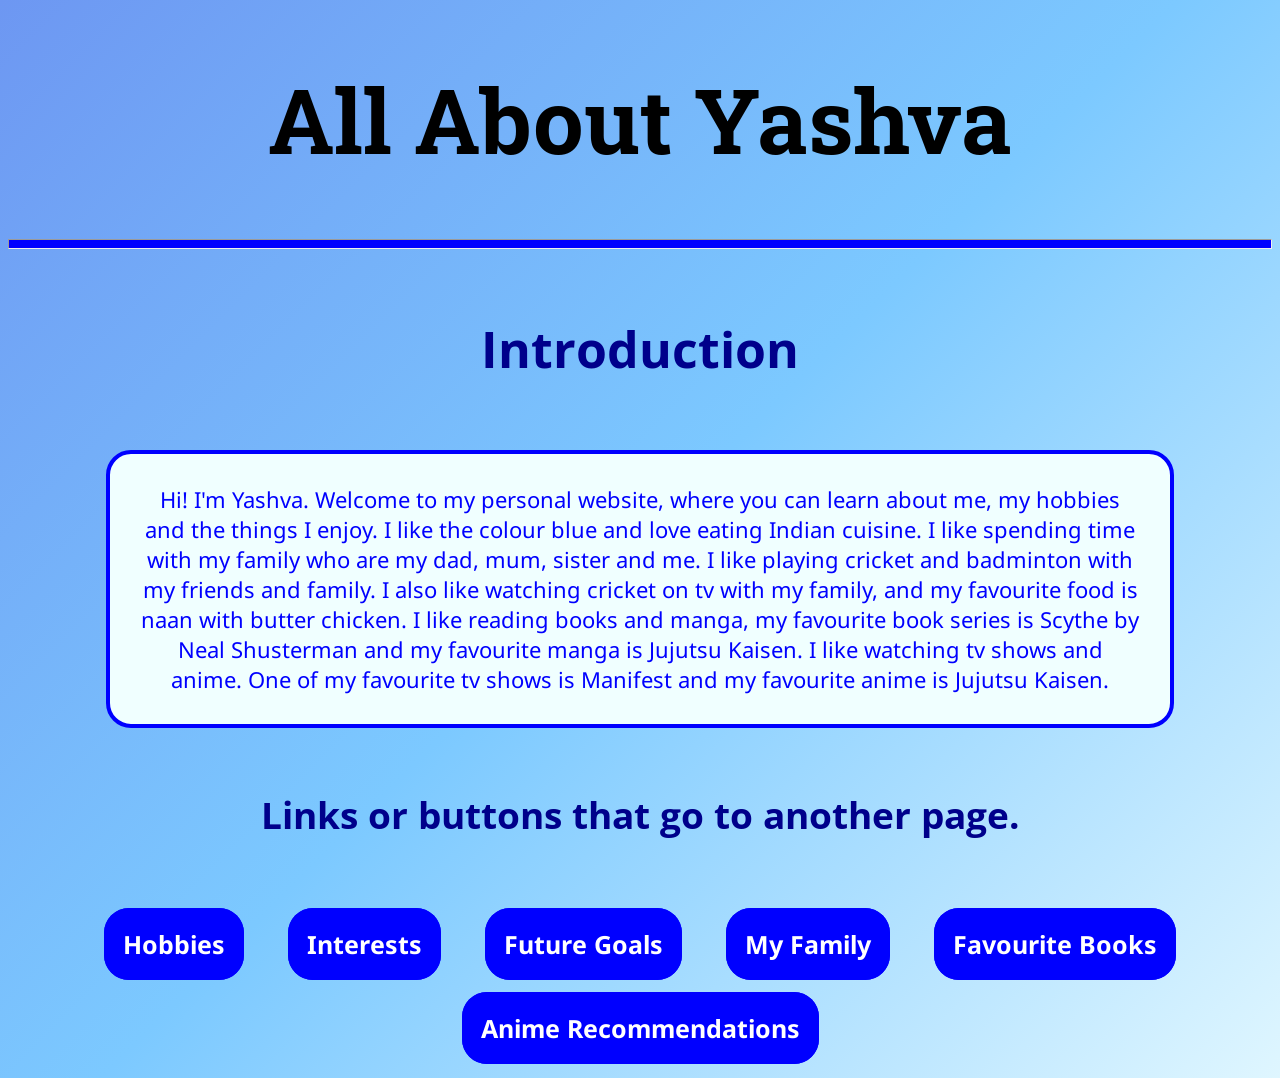
<file: index.html>
<!DOCTYPE html>
<html>
<head>
    
<link href="PassionProject.css" rel="stylesheet">
</head>

<body>
<h1>All About Yashva</h1>
<hr>
<h4>Introduction</h4>
<p id="bigwriting">Hi! I'm Yashva. Welcome to my personal website,
                where you can learn about me, my hobbies and the
                things I enjoy. 
    I like the colour blue and love eating Indian cuisine. 
    I like spending time with my family who are my dad, mum, sister and me. 
    I like playing cricket and badminton with my friends and family. 
    I also like watching cricket on tv with my family, and my favourite food is 
    naan with butter chicken. 
    I like reading books and manga, my favourite book series is Scythe by 
    Neal Shusterman and my favourite manga is Jujutsu Kaisen. 
    I like watching tv shows and anime. One of my favourite tv shows is 
    Manifest and my favourite anime is Jujutsu Kaisen. </p>

<h5>Links or buttons that go to another page.</h5>
<h6 id="Button_Options"><a href="hobbies.html" class="hover-button">Hobbies</a></h6>
<h6 id="Button_Options"><a href="Interests.html" class="hover-button">Interests</a></h6>
<h6 id="Button_Options"><a href="FutureGoals.html" class="hover-button">Future Goals</a></h6>
<h6 id="Button_Options"><a href="MyFamily.html" class="hover-button">My Family</a></h6>
<h6 id="Button_Options"><a href="Books.html" class="hover-button">Favourite Books</a></h6>
<h6 id="Button_Options"><a href="Anime.html" class="hover-button">Anime Recommendations</a></h6>







</body>
</html>
</file>
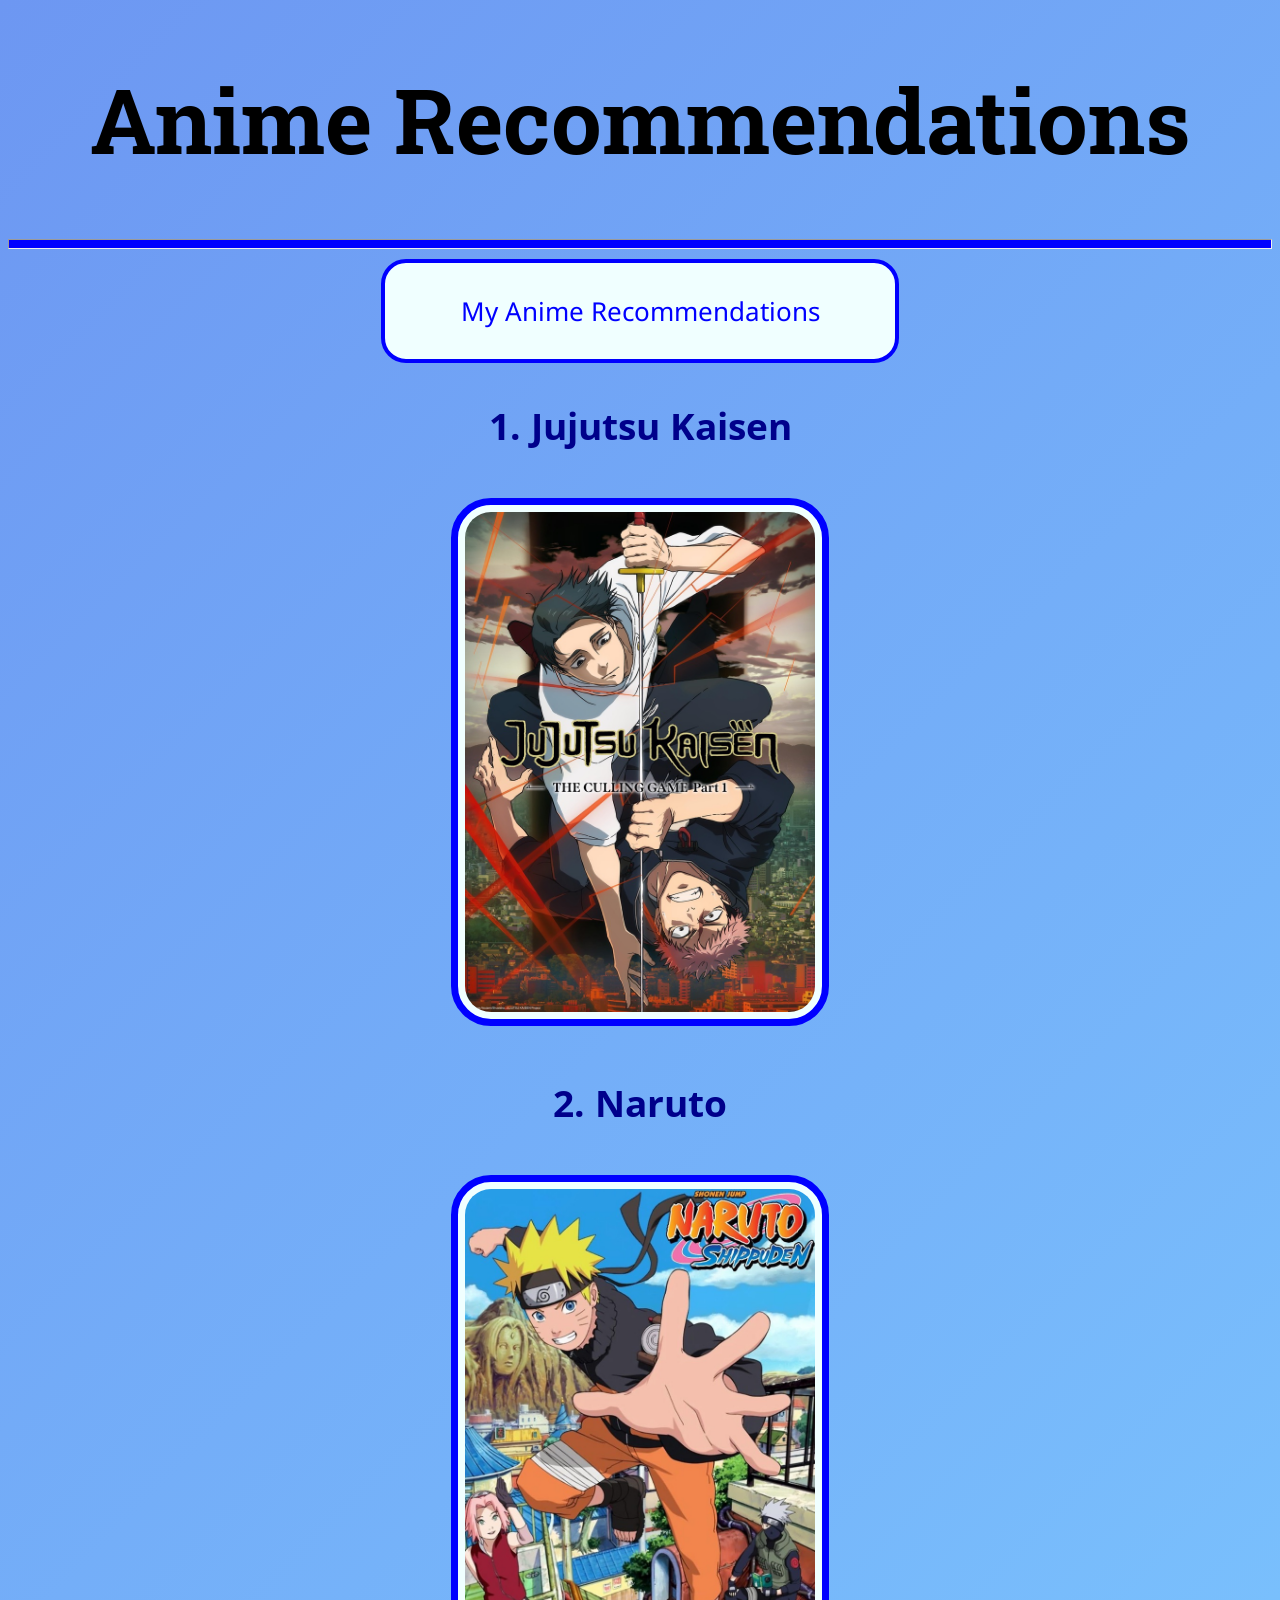
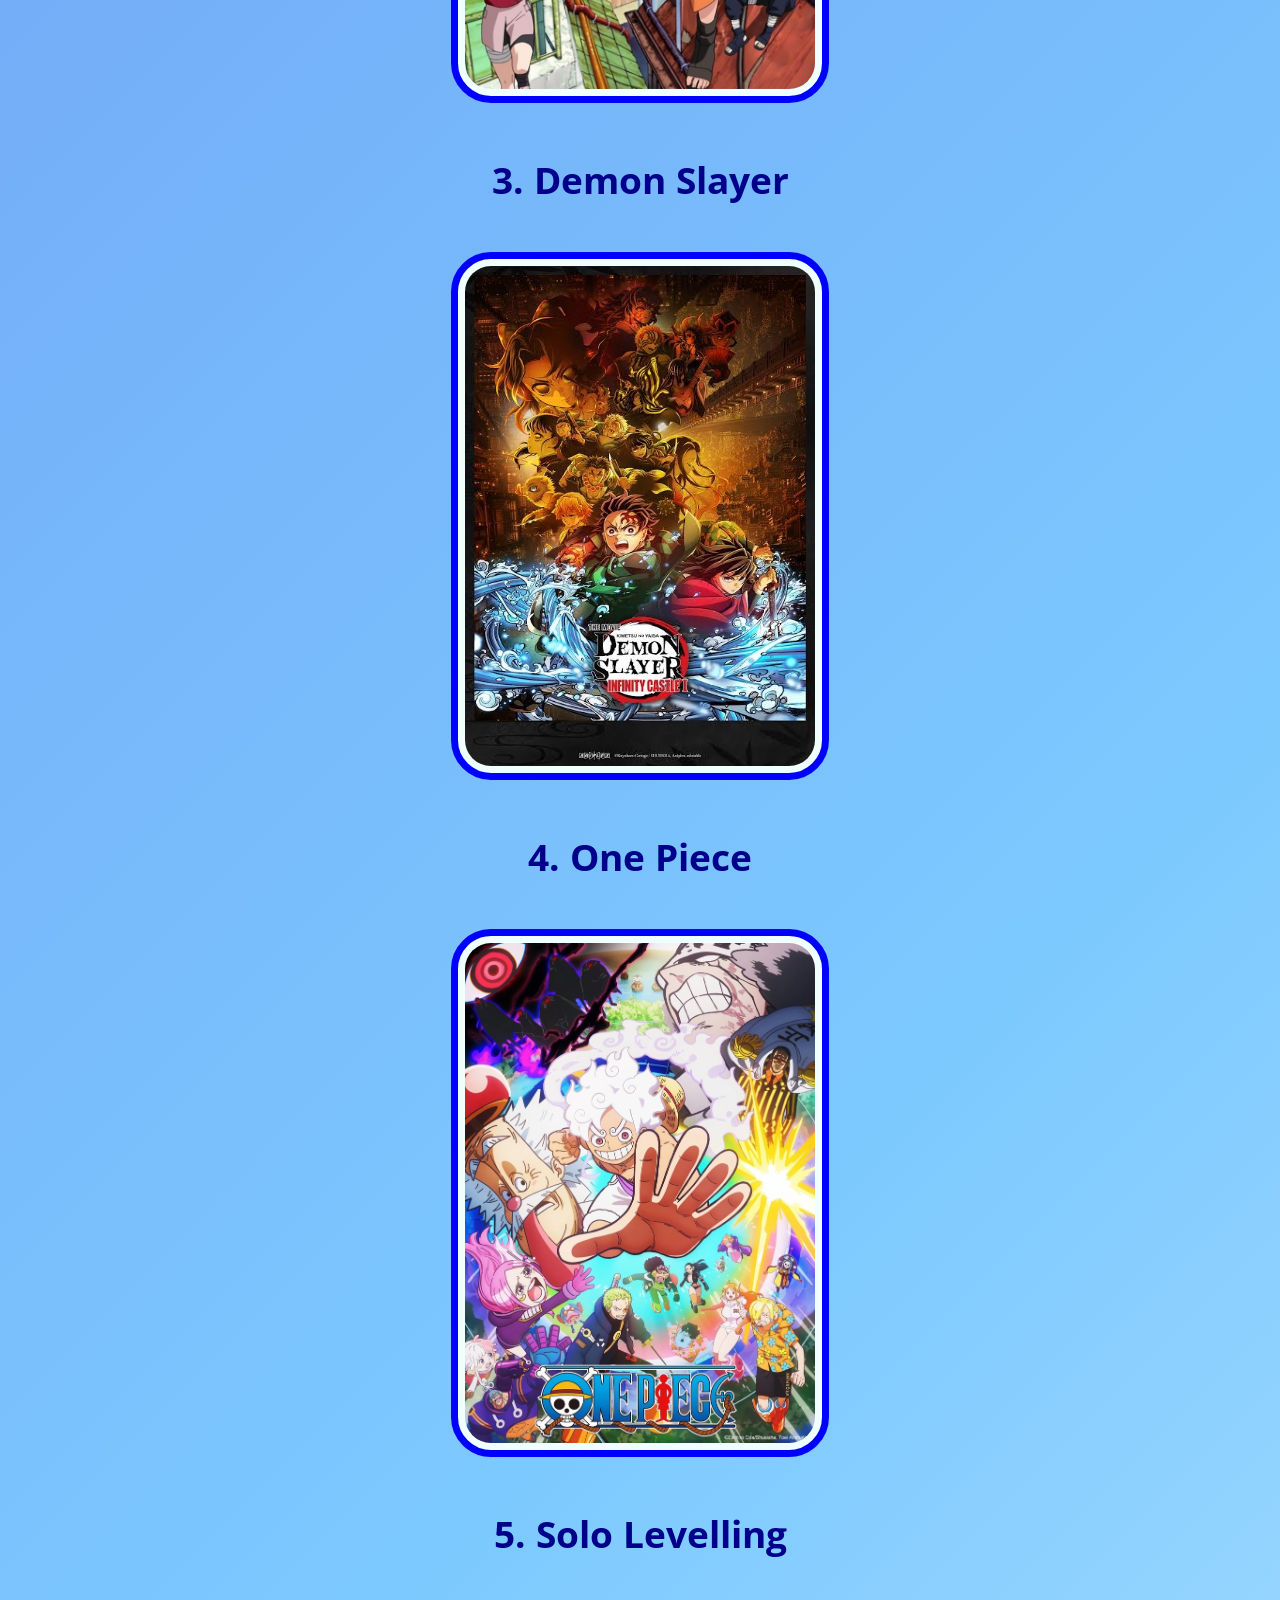
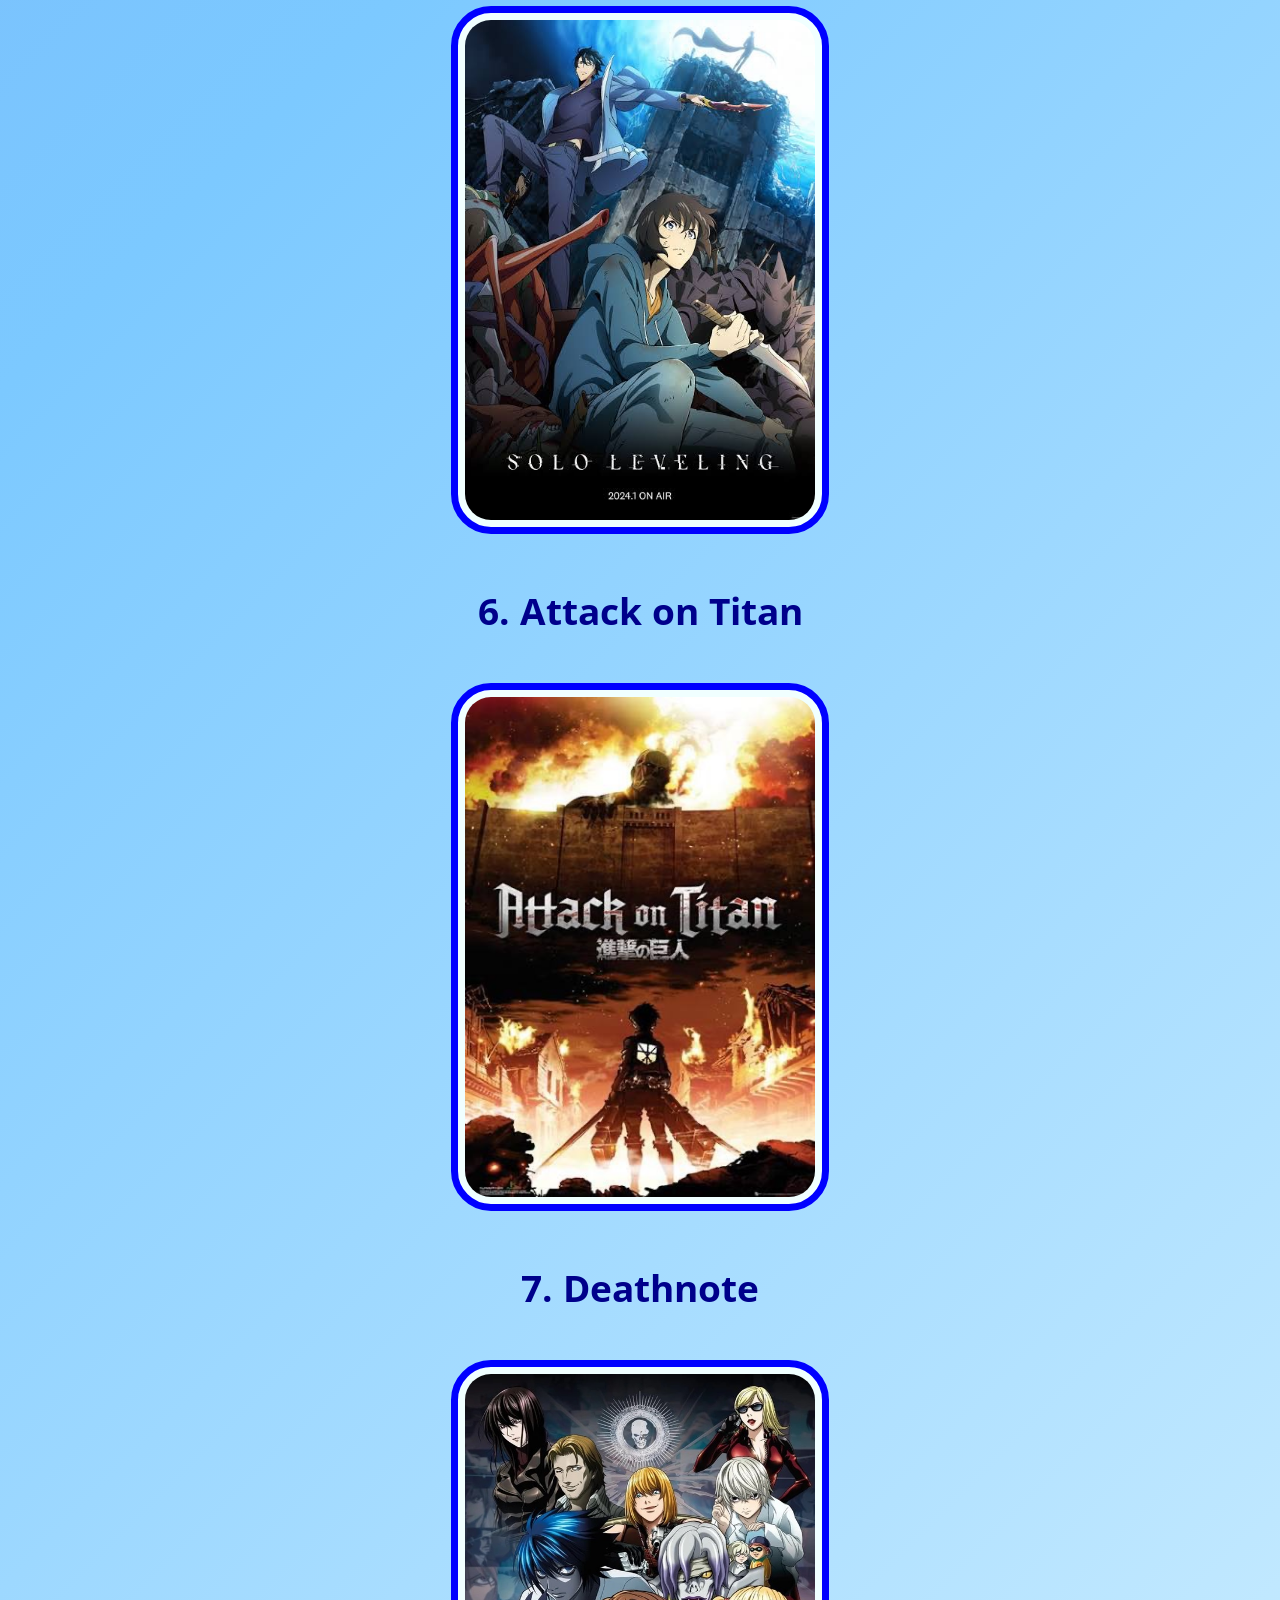
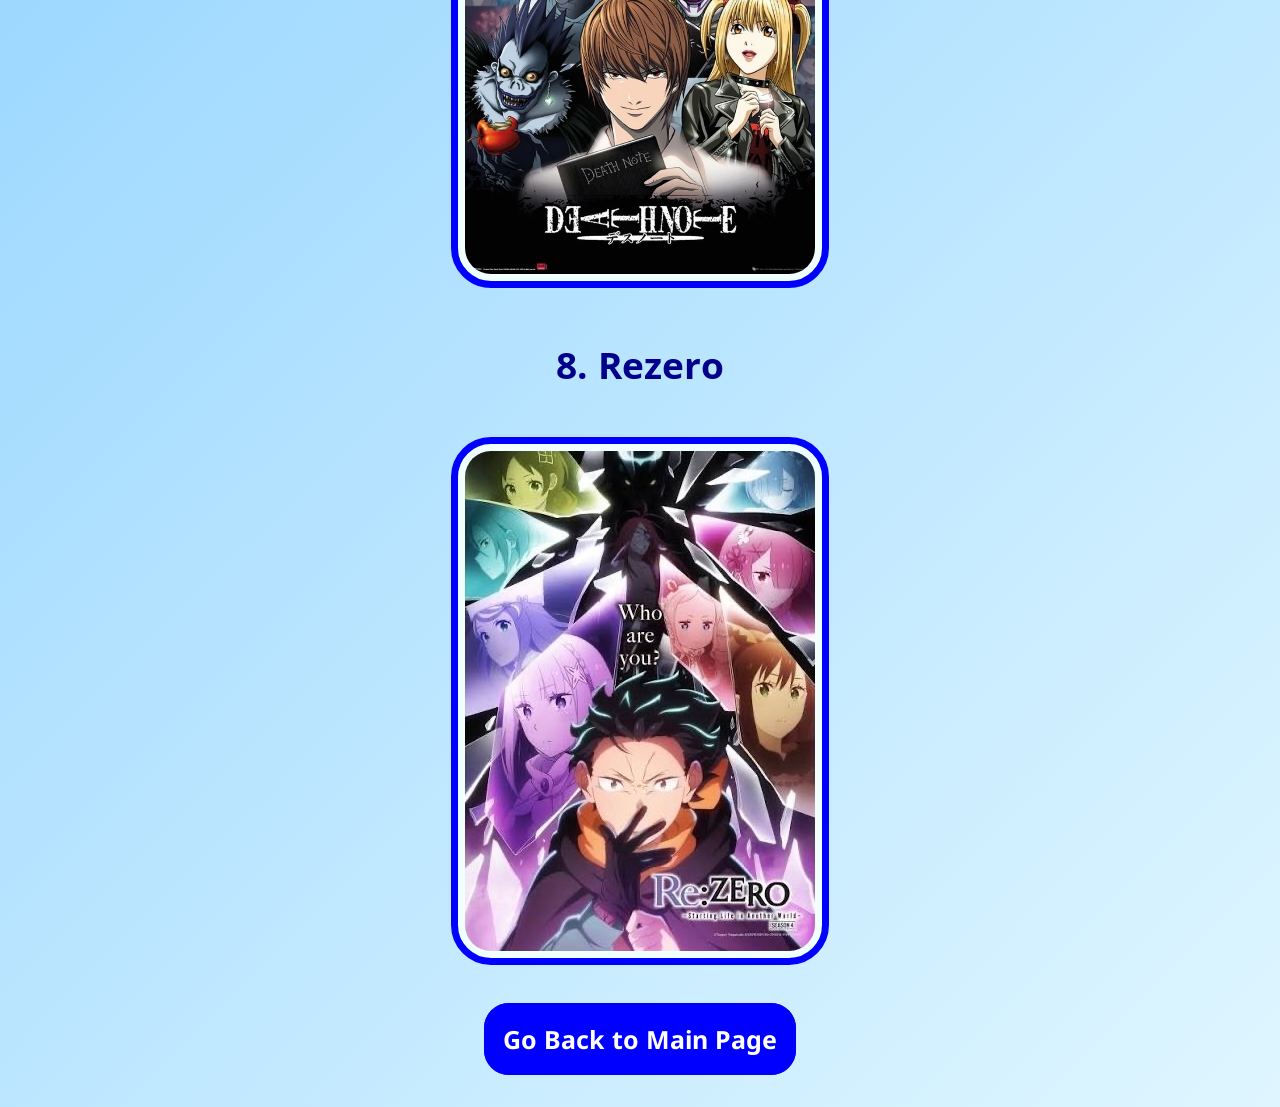
<file: Anime.html>
<!DOCTYPE html>
<html>
<head>
<link href="PassionProject.css" rel="stylesheet">

</head>

<body>
<h1>Anime Recommendations</h1>
<hr>
<p id="smallerwidth">My Anime Recommendations</p>

<h3 id="List2"> 1. Jujutsu Kaisen</h3>
<img src="Jjk.jpeg" alt="Scythe" id="Picture">


<h3 id="List2"> 2. Naruto</h3>
<img src="Naruto.jpeg" alt="Scythe" id="Picture">


<h3 id="List2"> 3. Demon Slayer</h3>
<img src="Demonslayer.jpeg" alt="Scythe" id="Picture">


<h3 id="List2"> 4. One Piece</h3>
<img src="Onepiece.jpeg" alt="Scythe" id="Picture">


<h3 id="List2"> 5. Solo Levelling </h3>
<img src="SoloLevelling.jpeg" alt="Scythe" id="Picture">


<h3 id="List2"> 6. Attack on Titan</h3>
<img src="Attackontitan.jpeg" alt="Scythe" id="Picture">


<h3 id="List2"> 7. Deathnote</h3>
<img src="Deathnote.jpeg" alt="Scythe" id="Picture">


<h3 id="List2"> 8. Rezero</h3>
<img src="Rezero.jpeg" alt="Scythe" id="Picture">
<br>
<br>


<h6 id="Button Options"><a href="index.html" class="hover-button">Go Back to Main Page</a></h6>

<br>
</body>
</html>
</file>
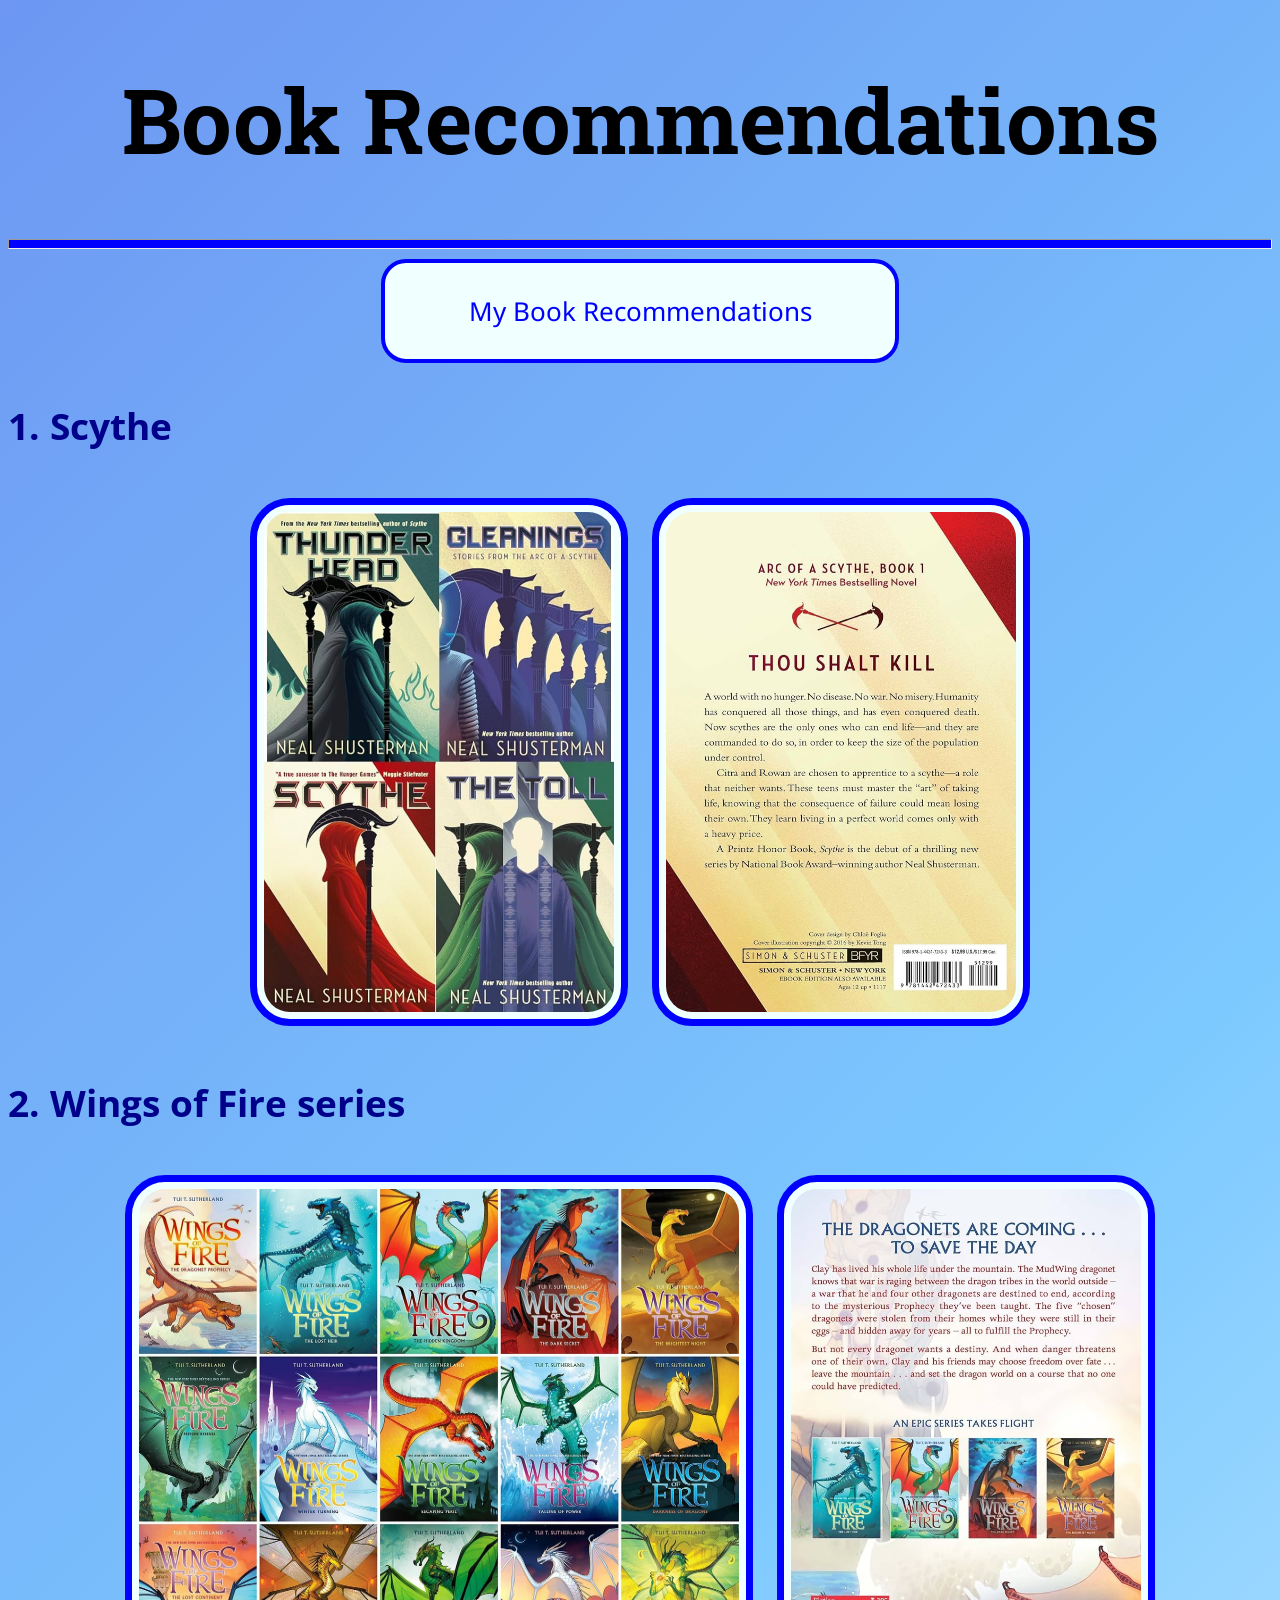
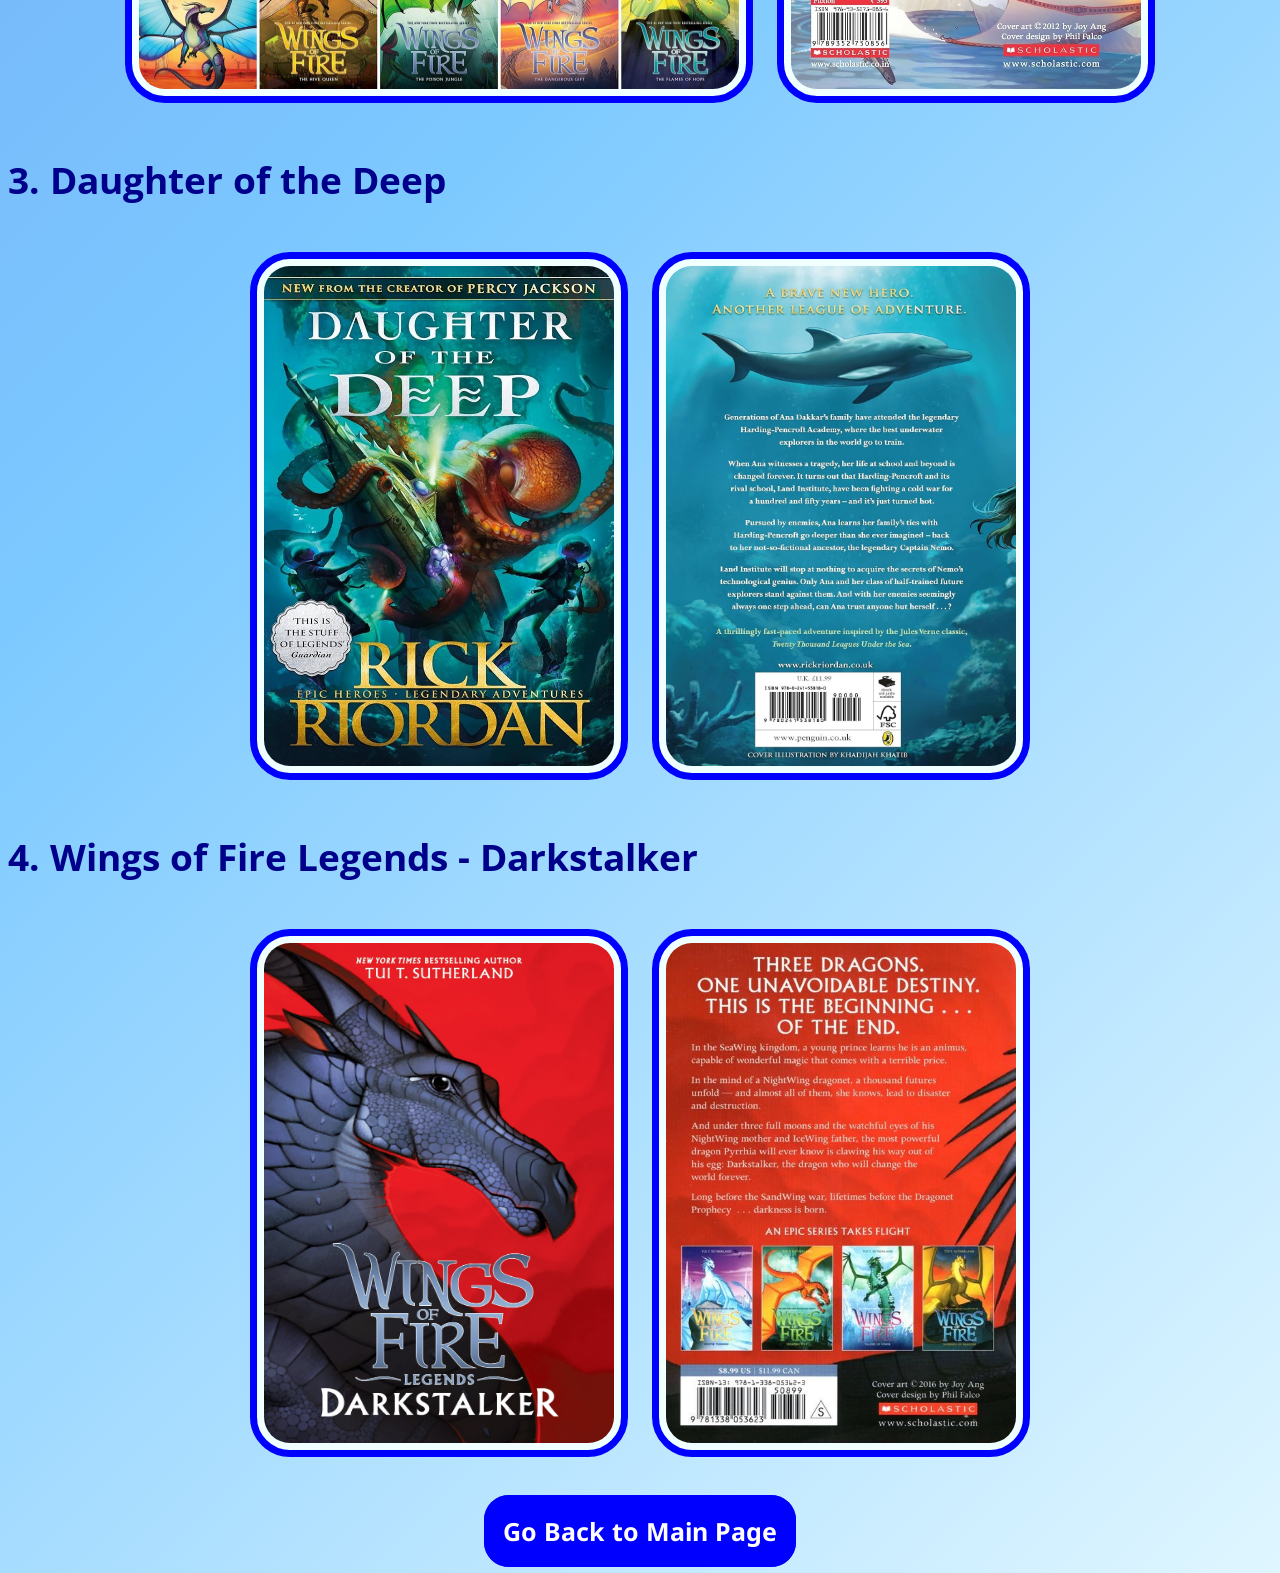
<file: Books.html>
<!DOCTYPE html>
<html>
<head>
<link href="PassionProject.css" rel="stylesheet">

</head>

<body>
<h1>Book Recommendations</h1>
<hr>
<p id="smallerwidth">My Book Recommendations</p>

<h3 id="List"> 1. Scythe</h3>
<img src="Scythe.jpeg" alt="Scythe" id="Picture">
<img src="Scytheblurb.jpeg" alt="Scythe" id="Picture">


<h3 id="List"> 2. Wings of Fire series</h3>
<img src="wingsoffireseries.jpeg" alt="Wingsoffire" id="WOF">
<img src="WOFblurb.jpeg" alt="Wingsoffire" id="Picture">


<h3 id="List"> 3. Daughter of the Deep</h3>
<img src="Daughterofthedeep.jpeg" alt="Daughterofthedeep" id="Picture">
<img src="Daughterofthedeepblurb.jpeg" alt="Daughterofthedeep" id="Picture">


<h3 id="List"> 4. Wings of Fire Legends - Darkstalker</h3>
<img src="Darkstalker.jpeg" alt="Darkstalker" id="Picture">
<img src="Darkstalkerblurb.jpeg" alt="Darkstalker" id="Picture">

<br>
<br>

<h6 id="Button Options"><a href="index.html" class="hover-button">Go Back to Main Page</a></h6>


</body>
</html>
</file>
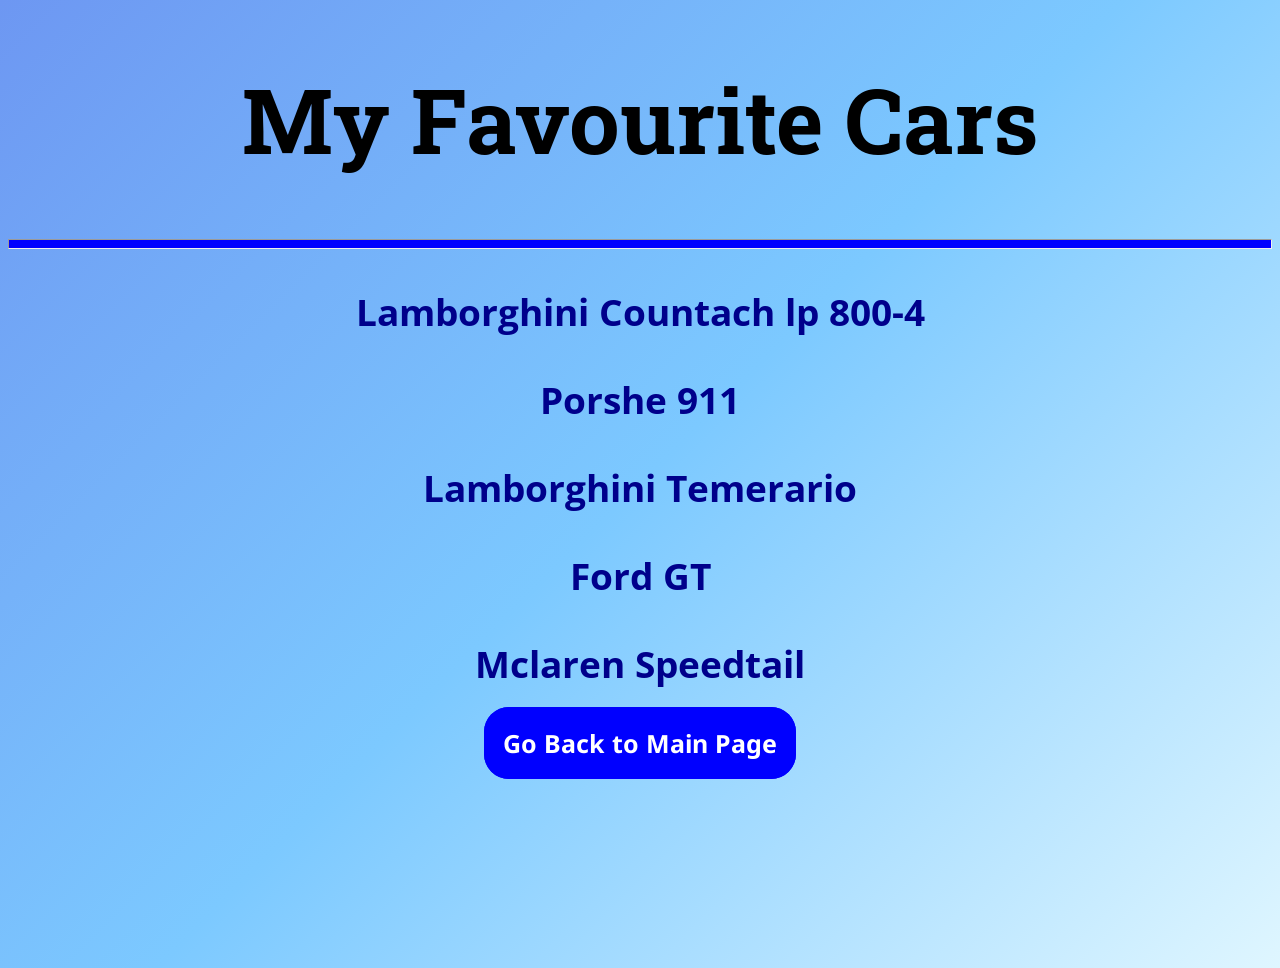
<file: Car.html>
<!DOCTYPE html>
<html>
<head>
<link href="PassionProject.css" rel="stylesheet">

</head>

<body>
<h1>My Favourite Cars</h1>
<hr>

<h3>Lamborghini Countach lp 800-4</h3>

<h3>Porshe 911</h3>

<h3>Lamborghini Temerario</h3>

<h3>Ford GT</h3>

<h3>Mclaren Speedtail</h3>

<h3></h3>



<h6 id="Button Options"><a href="index.html"  class="hover-button">Go Back to Main Page</a></h6>


</body>
</html>
</file>
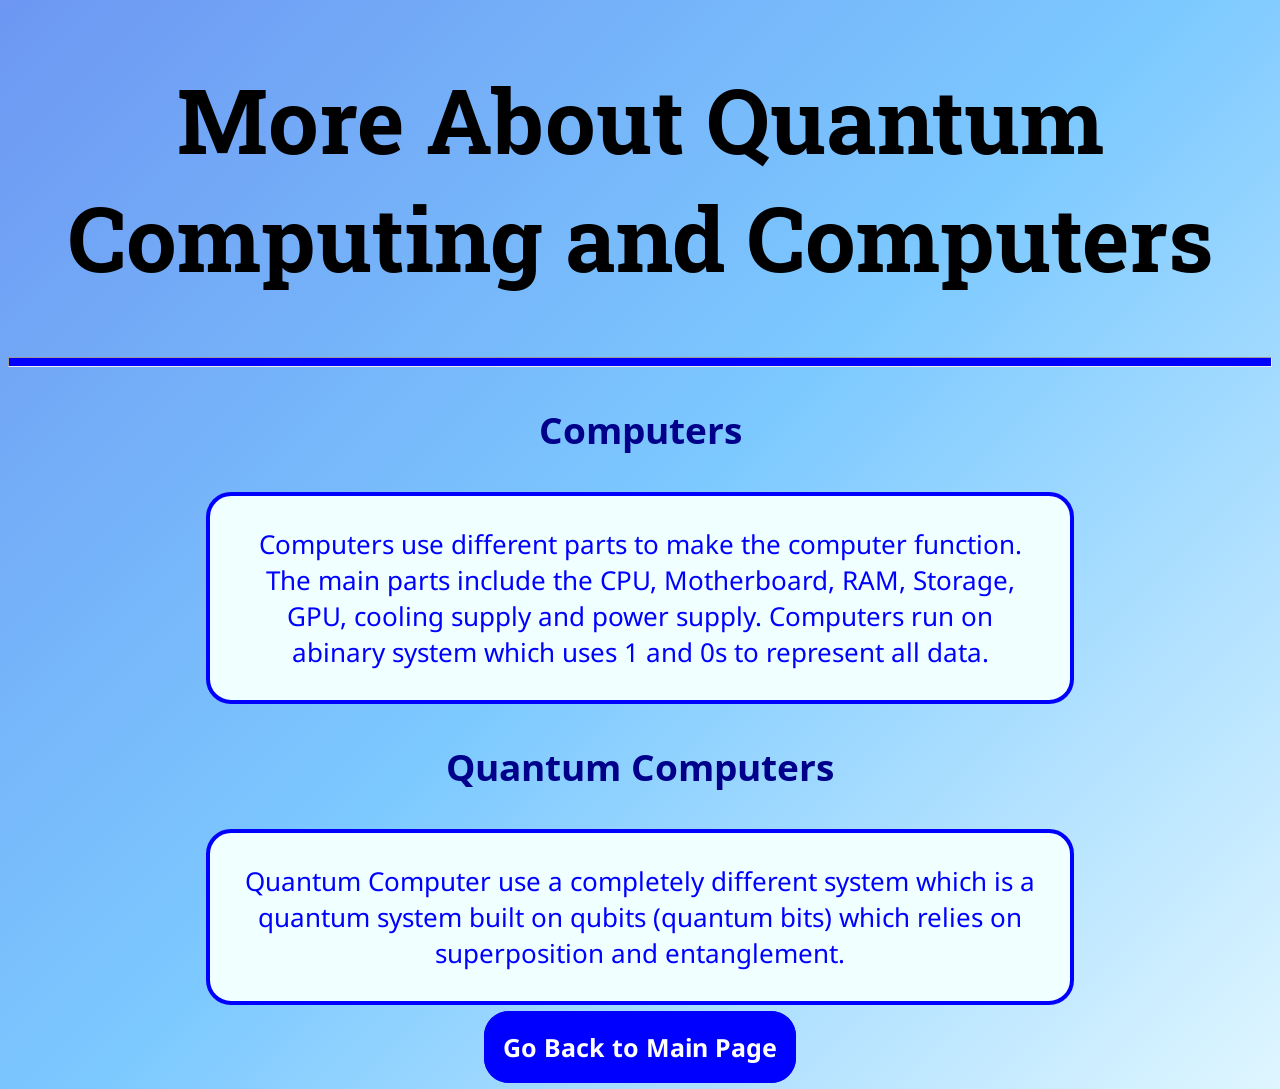
<file: Computer.html>
<!DOCTYPE html>
<html>
<head>
<link href="PassionProject.css" rel="stylesheet">

</head>

<body>
<h1>More About Quantum Computing and Computers</h1>
<hr>

<h3>Computers</h3>
<p>Computers use different parts to make the computer function. 
    The main parts include the CPU, Motherboard, RAM, Storage, GPU, cooling supply and power supply. 
    Computers run on abinary system which uses 1 and 0s to represent all data.</p>

<h3>Quantum Computers</h3>
<p>Quantum Computer use a completely different system which is a quantum system built on qubits (quantum bits) which relies on superposition and entanglement. </p>




<h6 id="Button Options"><a href="index.html"  class="hover-button">Go Back to Main Page</a></h6>


</body>
</html>
</file>
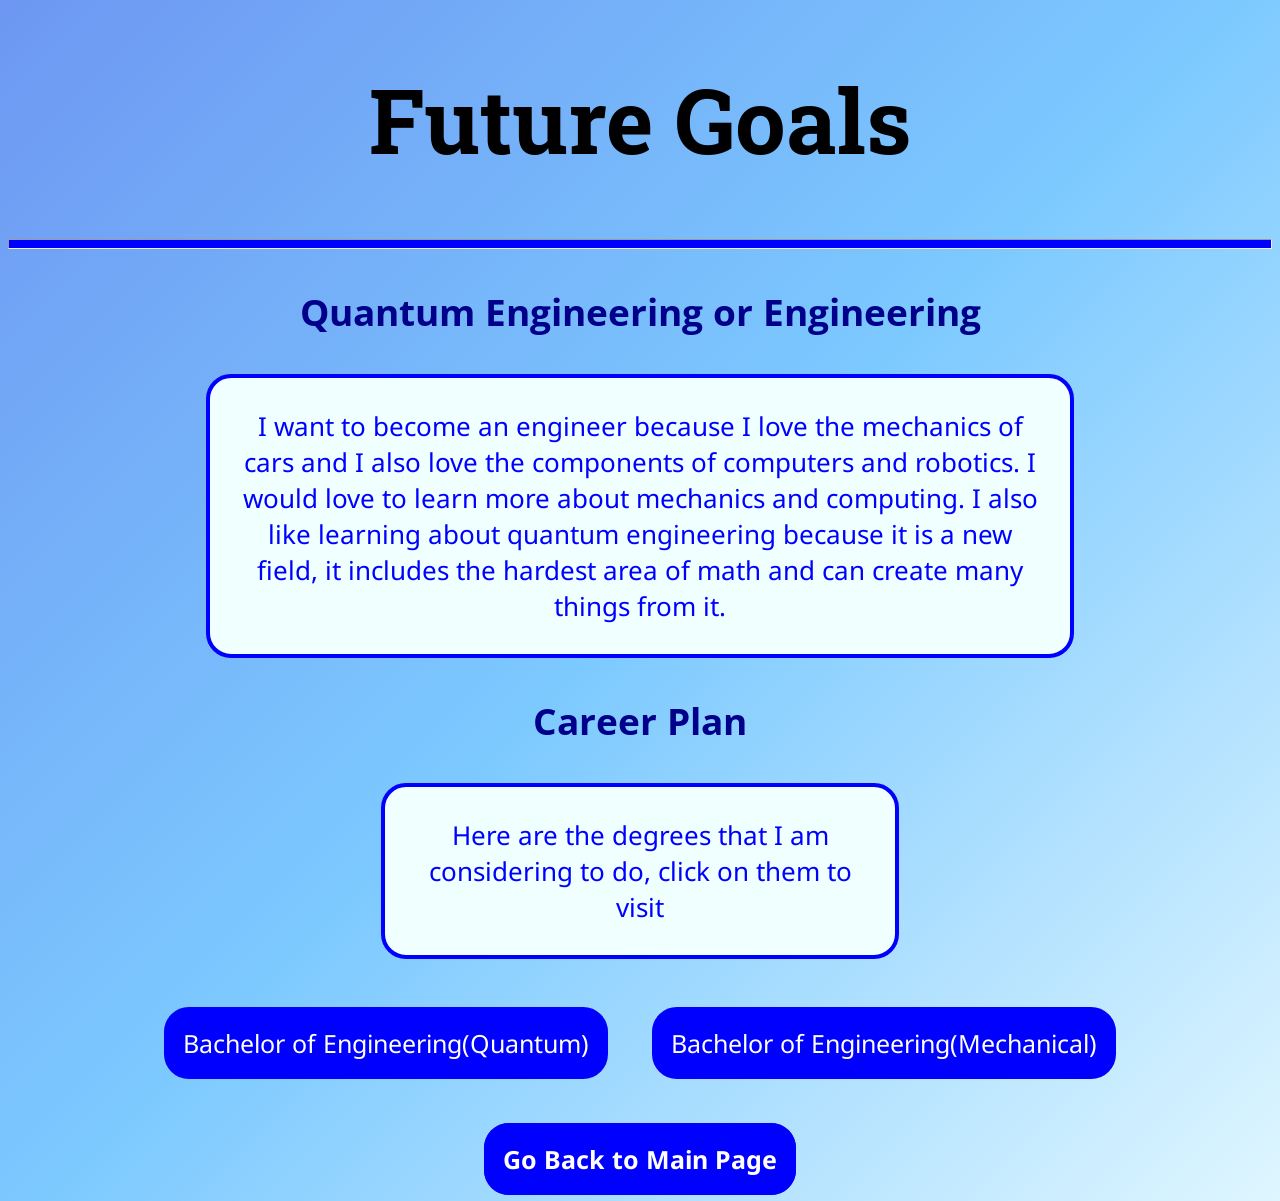
<file: FutureGoals.html>
<!DOCTYPE html>
<html>
<head>
<link href="PassionProject.css" rel="stylesheet">

</head>

<body>
<h1>Future Goals</h1>
<hr>

<h3>Quantum Engineering or Engineering</h3>
<p>I want to become an engineer because I love the mechanics of cars and 
    I also love the components of computers and robotics. 
    I would love to learn more about mechanics and computing. 
    I also like learning about quantum engineering because it is a new field, 
    it includes the hardest area of math and can create many things from it. </p>


<h3>Career Plan</h3>
<p id="smallerwidth">Here are the degrees that I am considering to do, click on them to visit</p>
<br>
<a href="https://www.unsw.edu.au/study/undergraduate/bachelor-of-engineering-honours-quantum" id="link"> Bachelor of Engineering(Quantum)</a>

<a href="https://adelaide.edu.au/study/degrees/bachelor-of-engineering-mechanical-honours/" title="Quantum engineering" id="link">Bachelor of Engineering(Mechanical)</a>
    <br>
    <br>
<h6 id="Button Options"><a href="index.html"  class="hover-button">Go Back to Main Page</a></h6>

</body>
</html>
</file>
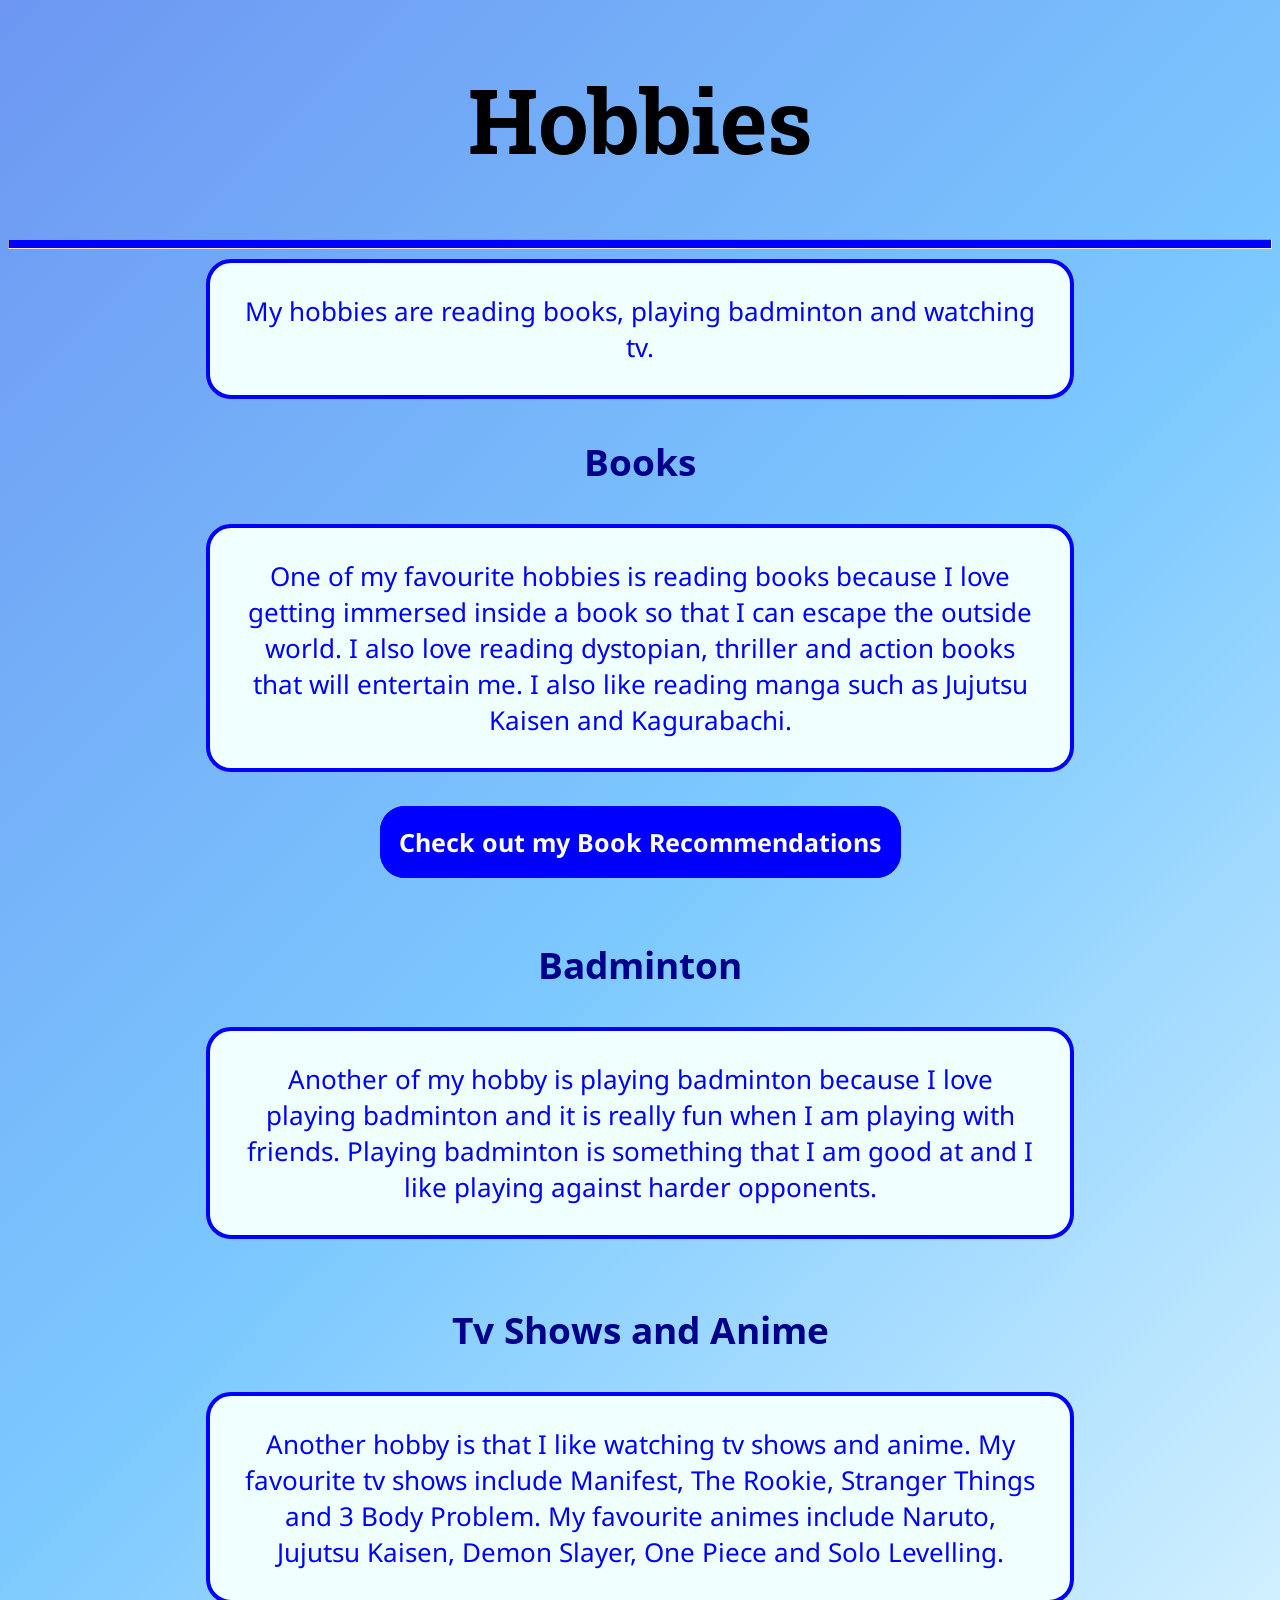
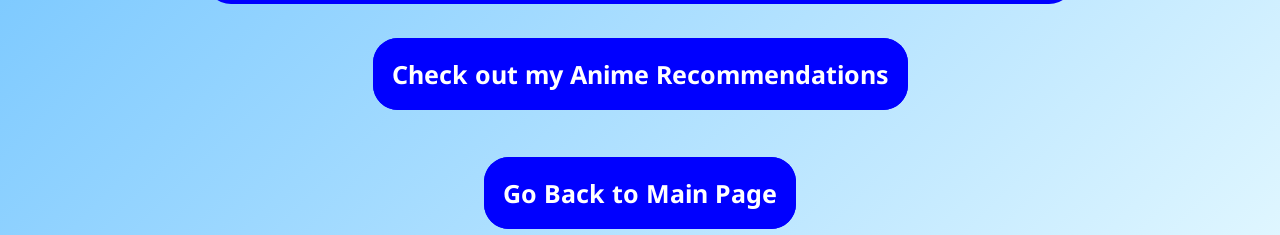
<file: hobbies.html>
<!DOCTYPE html>
<html>
<head>
<link href="PassionProject.css" rel="stylesheet">

</head>

<body>
<h1>Hobbies</h1>
<hr>
<p>My hobbies are reading books, playing badminton and watching tv.</p>

<h3>Books</h4>
    <p>One of my favourite hobbies is reading books because I love getting immersed inside a book 
        so that I can escape the outside world. 
        I also love reading dystopian, thriller and action books that will entertain me. 
        I also like reading manga such as Jujutsu Kaisen and Kagurabachi.</p>


<br>

<h6 id="Button Options"><a href="Books.html" class="hover-button">Check out my Book Recommendations</a></h6>
<br>

<h3>Badminton</h3>
<p>Another of my hobby is playing badminton because I love playing badminton and 
    it is really fun when I am playing with friends. 
    Playing badminton is something that I am good at and 
    I like playing against harder opponents.</p>
<br>

<h3>Tv Shows and Anime</h3>
<p>Another hobby is that I like watching tv shows and anime. 
    My favourite tv shows include Manifest, The Rookie, Stranger Things and 3 Body Problem.
     My favourite animes include Naruto, Jujutsu Kaisen, Demon Slayer, One Piece and Solo Levelling.</p>
<br>

<h6 id="Button Options"><a href="Anime.html" class="hover-button">Check out my Anime Recommendations</a></h6>
<br>
<br>

<h6 id="Button Options"><a href="index.html" class="hover-button">Go Back to Main Page</a></h6>





</body>
</html>
</file>
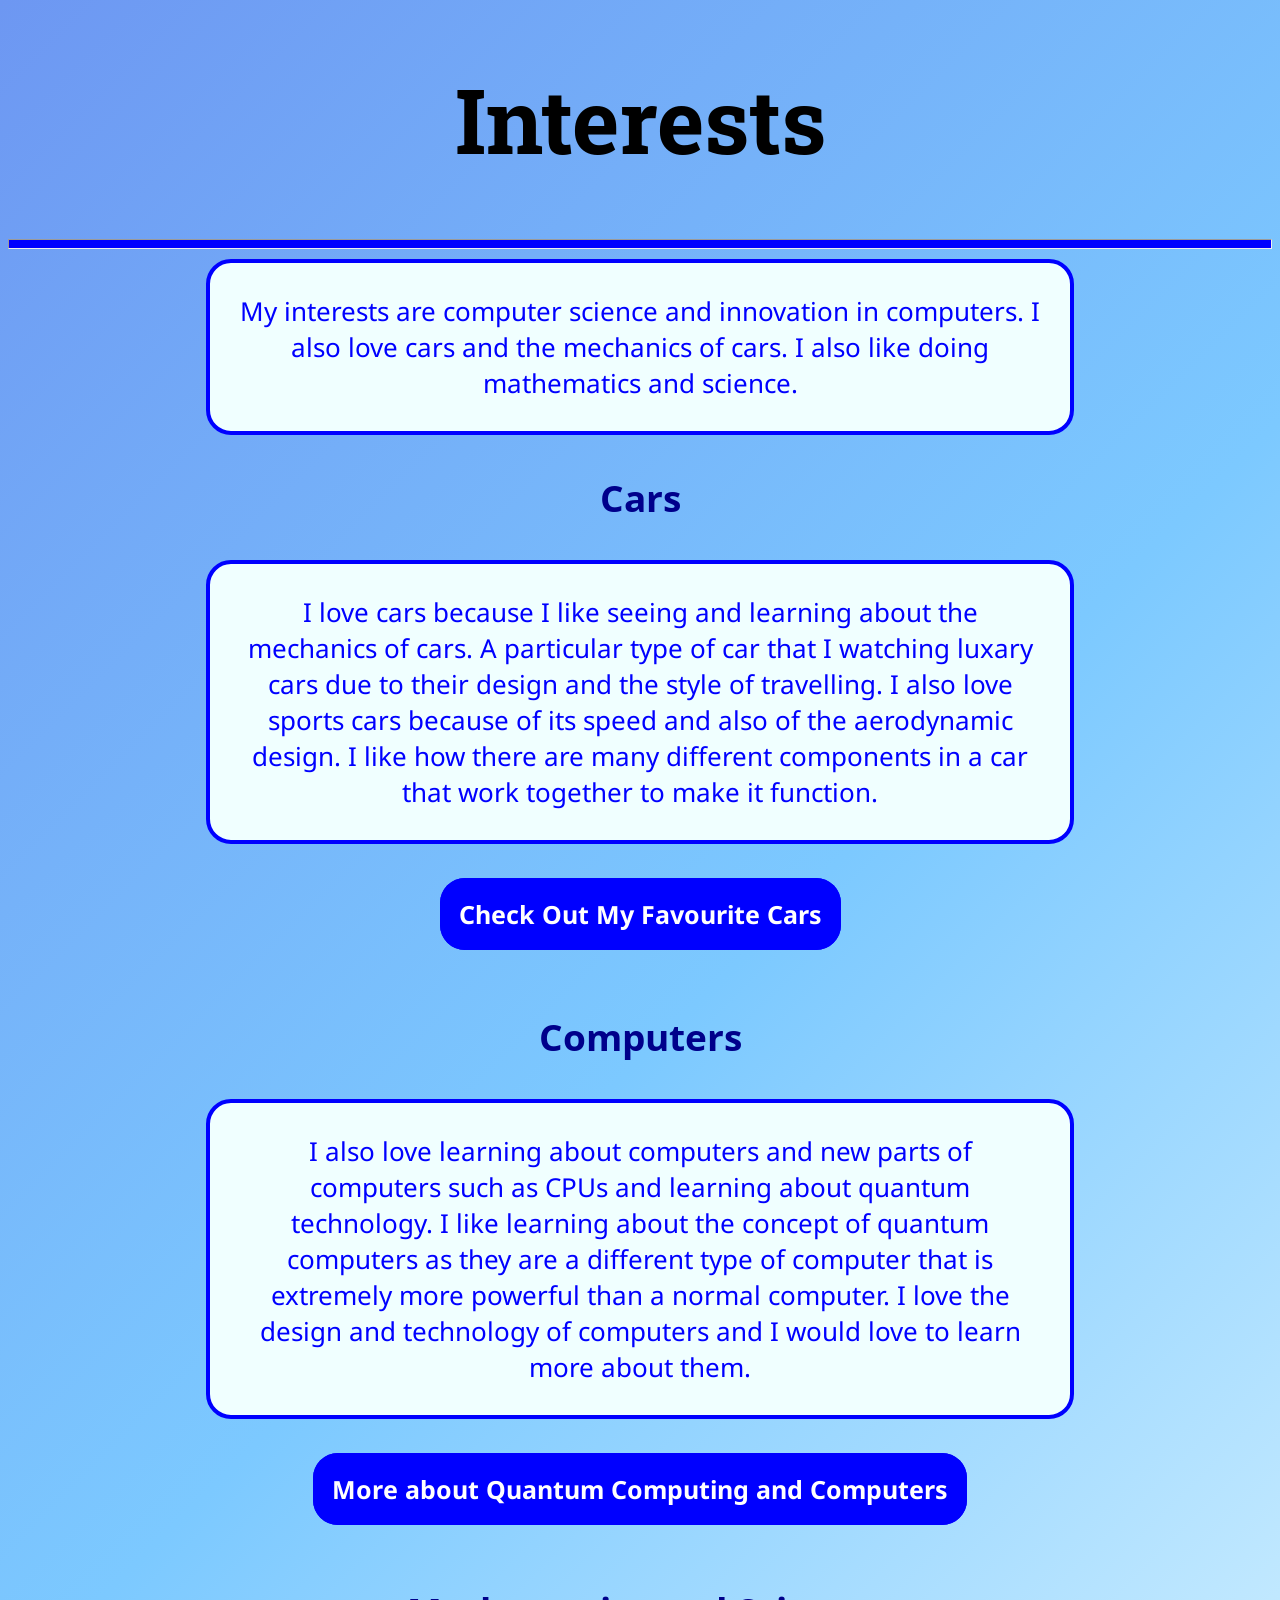
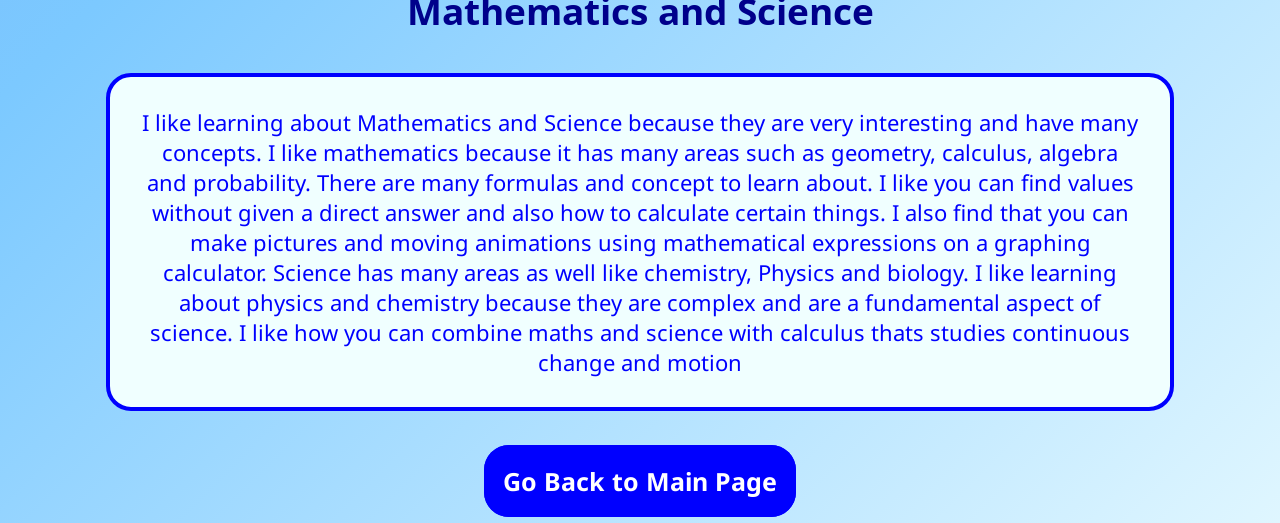
<file: Interests.html>
<!DOCTYPE html>
<html>
<head>
<link href="PassionProject.css" rel="stylesheet">

</head>

<body>
<h1>Interests</h1>
<hr>
<p>My interests are computer science and innovation in computers. 
    I also love cars and the mechanics of cars. 
    I also like doing mathematics and science.</p>
<h3>Cars</h3>
<p>I love cars because I like seeing and learning about the mechanics of cars. 
    A particular type of car that I watching luxary cars due to their design and the style of travelling. 
    I also love sports cars because of its speed and also of the aerodynamic design. 
    I like how there are many different components in a car that work together to make it function.</p>

    <br>
<h6 id="Button Options"><a href="Car.html" class="hover-button">Check Out My Favourite Cars</a></h6>
<br>

<h3>Computers</h3>

<p>I also love learning about computers and new parts of computers such as CPUs and learning about quantum technology. 
    I like learning about the concept of quantum computers as they are a different type of computer that is extremely more powerful than a normal computer. 
    I love the design and technology of computers and I would love to learn more about them. </p>

    <br>

<h6 id="Button Options"><a href="Computer.html" class="hover-button">More about Quantum Computing and Computers</a></h6>
<br>

<h3>Mathematics and Science</h3>
<p id="bigwriting">I like learning about Mathematics and Science because they are very interesting and have many concepts. 
    I like mathematics because it has many areas such as geometry, calculus, algebra and probability. 
    There are many formulas and concept to learn about. 
    I like you can find values without given a direct answer and also how to calculate certain things. 
    I also find that you can make pictures and moving animations using mathematical expressions on a graphing calculator. 
    Science has many areas as well like chemistry, Physics and biology. 
    I like learning about physics and chemistry because they are complex and are a fundamental aspect of science. 
    I like how you can combine maths and science with calculus thats studies continuous change and motion</p>



<br>
<h6 id="Button Options"><a href="index.html" class="hover-button">Go Back to Main Page</a></h6>

</body>
</html>
</file>
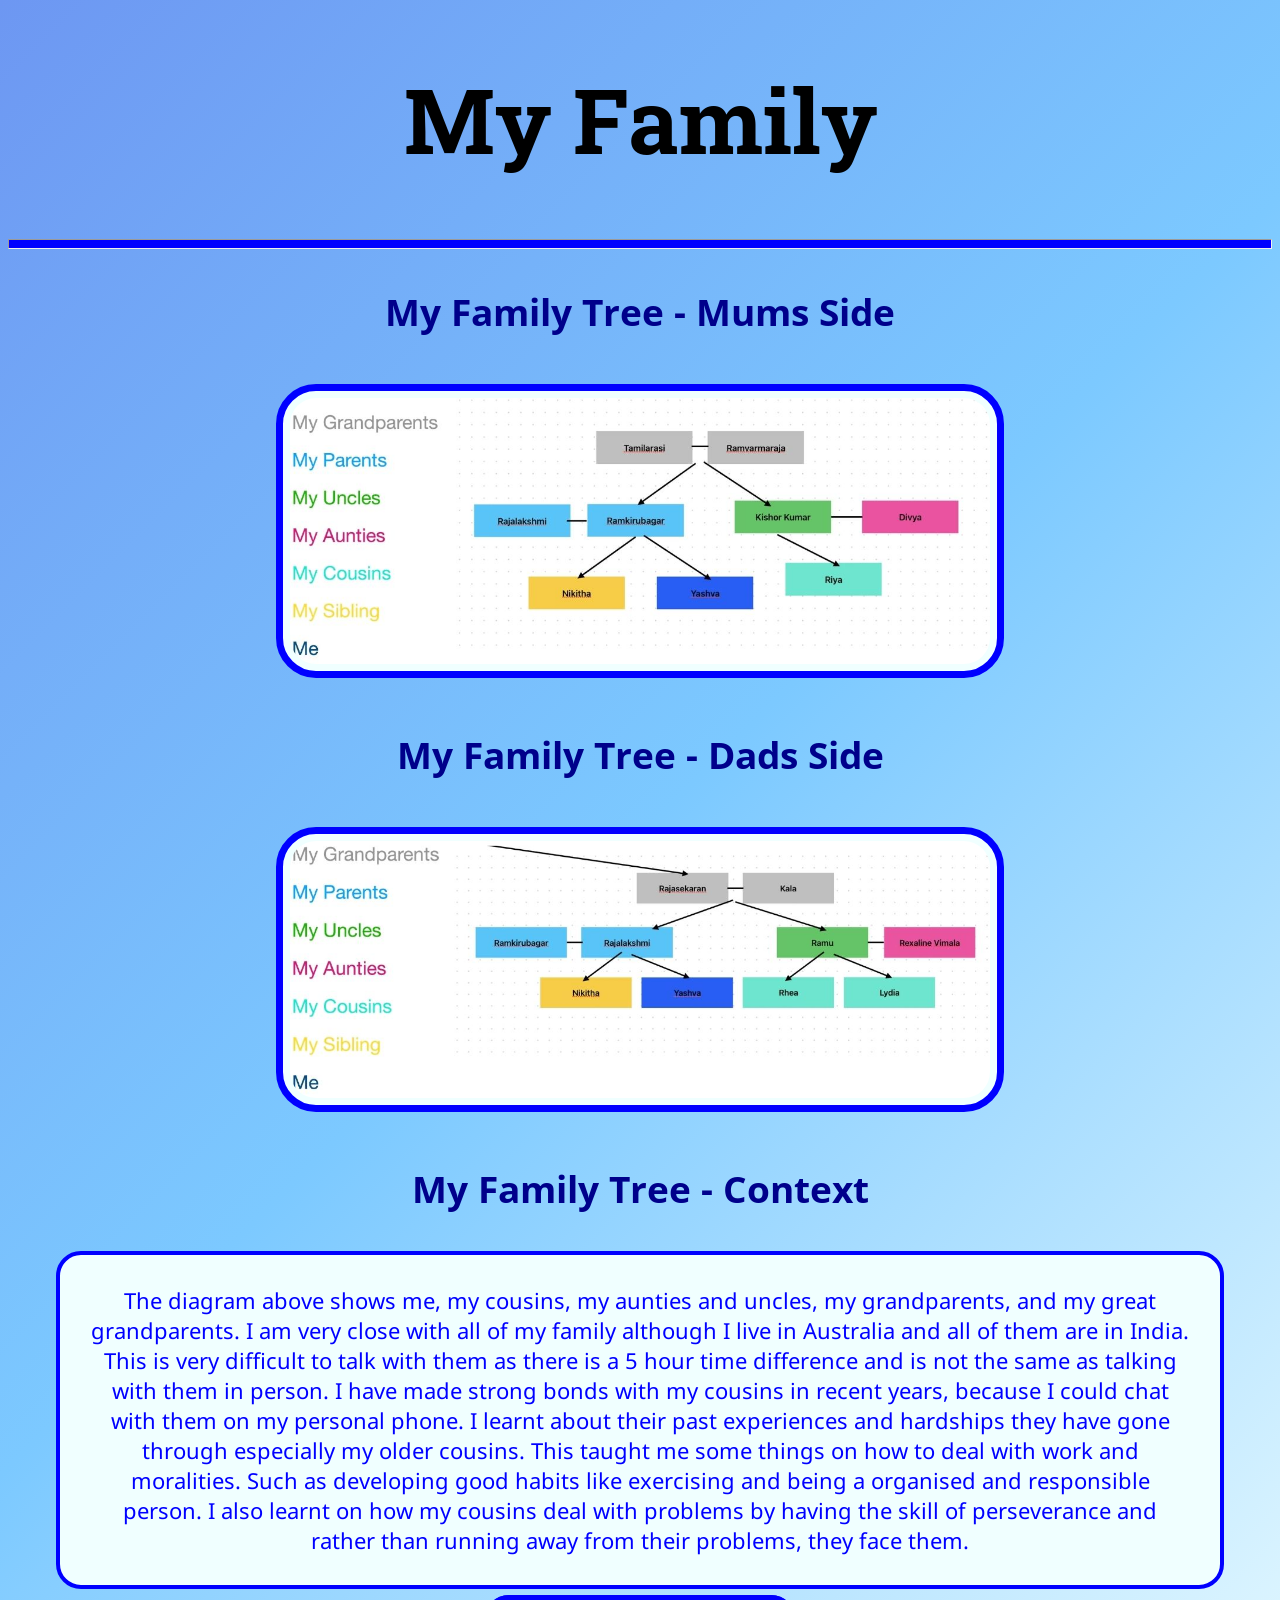
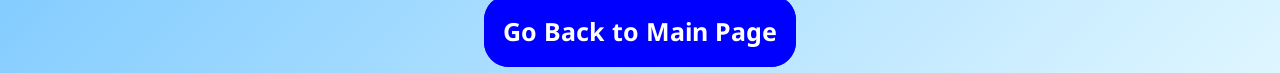
<file: MyFamily.html>
<!DOCTYPE html>
<html>
<head>
<link href="PassionProject.css" rel="stylesheet">

</head>

<body>
<h1>My Family</h1>
<hr>



<h3>My Family Tree - Mums Side </h3>

<img src="Familytree-Dadsside.jpg" alt="My Family Tree - Mums Side">

<h3>My Family Tree - Dads Side </h3>
<img src="Familytree-Mumsside.jpg" alt="My Family Tree - Mums Side">

<h3>My Family Tree - Context</h3>
<p id="reallybigwriting">  The diagram above shows me, my cousins, my aunties and uncles, my grandparents, and my great grandparents. 
    I am very close with all of my family although I live in Australia and all of them are in India. 
    This is very difficult to talk with them as there is a 5 hour time difference and is not the same as talking with them in person. 
    I have made strong bonds with my cousins in recent years, because I could chat with them on my personal phone. 
    I learnt about their past experiences and hardships they have gone through especially my older cousins. 
    This taught me some things on how to deal with work and moralities. Such as developing good habits like exercising and being a organised and responsible person. 
    I also learnt on how my cousins deal with problems by having the skill of perseverance and rather than running away from their problems, they face them. 
    </p>
    

<h6 id="Button Options"><a href="index.html"  class="hover-button">Go Back to Main Page</a></h6>

</body>
</html>
</file>
<file: PassionProject.css>
@import url('https://fonts.googleapis.com/css2?family=Noto+Sans:ital,wght@0,100..900;1,100..900&family=Roboto:ital,wght@0,100..900;1,100..900&display=swap');
@import url('https://fonts.googleapis.com/css2?family=Noto+Sans:ital,wght@0,100..900;1,100..900&family=Open+Sans:ital,wght@0,300..800;1,300..800&family=Roboto:ital,wght@0,100..900;1,100..900&display=swap');
@import url('https://fonts.googleapis.com/css2?family=Noto+Sans:ital,wght@0,100..900;1,100..900&family=Open+Sans:ital,wght@0,300..800;1,300..800&family=Roboto+Slab:wght@100..900&family=Roboto:ital,wght@0,100..900;1,100..900&display=swap');


body{

  text-align: center;
  background: linear-gradient(135deg, #6d97f2, #7cc9ff, #dff6ff);
  min-height: 100vh;
}
a {
  border: 4px solid blue;
  padding:15px;
  margin: 20px;
  border-radius: 25px;
  background-color: blue;
  color: white;
  font-size: 25px;
}
#Button_Options{
  display: inline-block; 
  
}
.hover-button:hover{
  background: #003db8;
  transform: translateY(-5px);
  box-shadow: 0 10px 200px rgba(0, 0, 0, 0.2);
}
a{
    text-decoration: none;
}

p{
  border: 4px solid blue;
  padding: 30px;
  margin: 10px;
  border-radius: 25px;
  background-color: azure;
  color: blue;
  width: 800px;
  margin-left: auto;
  margin-right: auto;
  font-size: 26px;
  font-family: Noto Sans;
}
h3{
  font-size: 37px;
  color: darkblue;
  font-family: Open Sans;
  
  
}
h5{
  font-size: 37px;
  color: darkblue;
  font-family: Open Sans;
  
}
h4{
  font-size: 50px;
  color: darkblue;
  font-family: Open Sans;
  
}
h1{
 font-size: 90px; 
 font-family: Roboto Slab;
}
h2{
  font-size:50px;
  padding: 15px;
  color: blue;
  font-family: Inter;
}
img{

 width: 700px; 
  border: 7px solid blue;
  padding:7px;
 margin-left: auto;
  margin-right: auto;
  margin: 10px;
  border-radius: 40px;
  background-color: azure;

  color: blue;
}
hr{
 height: 8px;
 background-color: blue;
}
#List{
    text-align: left;
}
h6{
    font-family: Noto Sans;
    
}
#bigwriting{
    width: 1000px;
    font-size: 22px;
}
#reallybigwriting{
    width: 1100px;
    font-size: 22px;
}
#smallerwidth{
    width: 450px;
}
#Picture{
    height: 500px;
    width: 350px;
    display: inline-block;
}
#list2{
    text-align: center;
}
#WOF{
    height: 500px;
    width: 600px;
}
#Picture2{
 height: 500px;
 width: fit-content;
}
#link{
    display: inline-block;
    font-family: Noto Sans;
}
</file>
